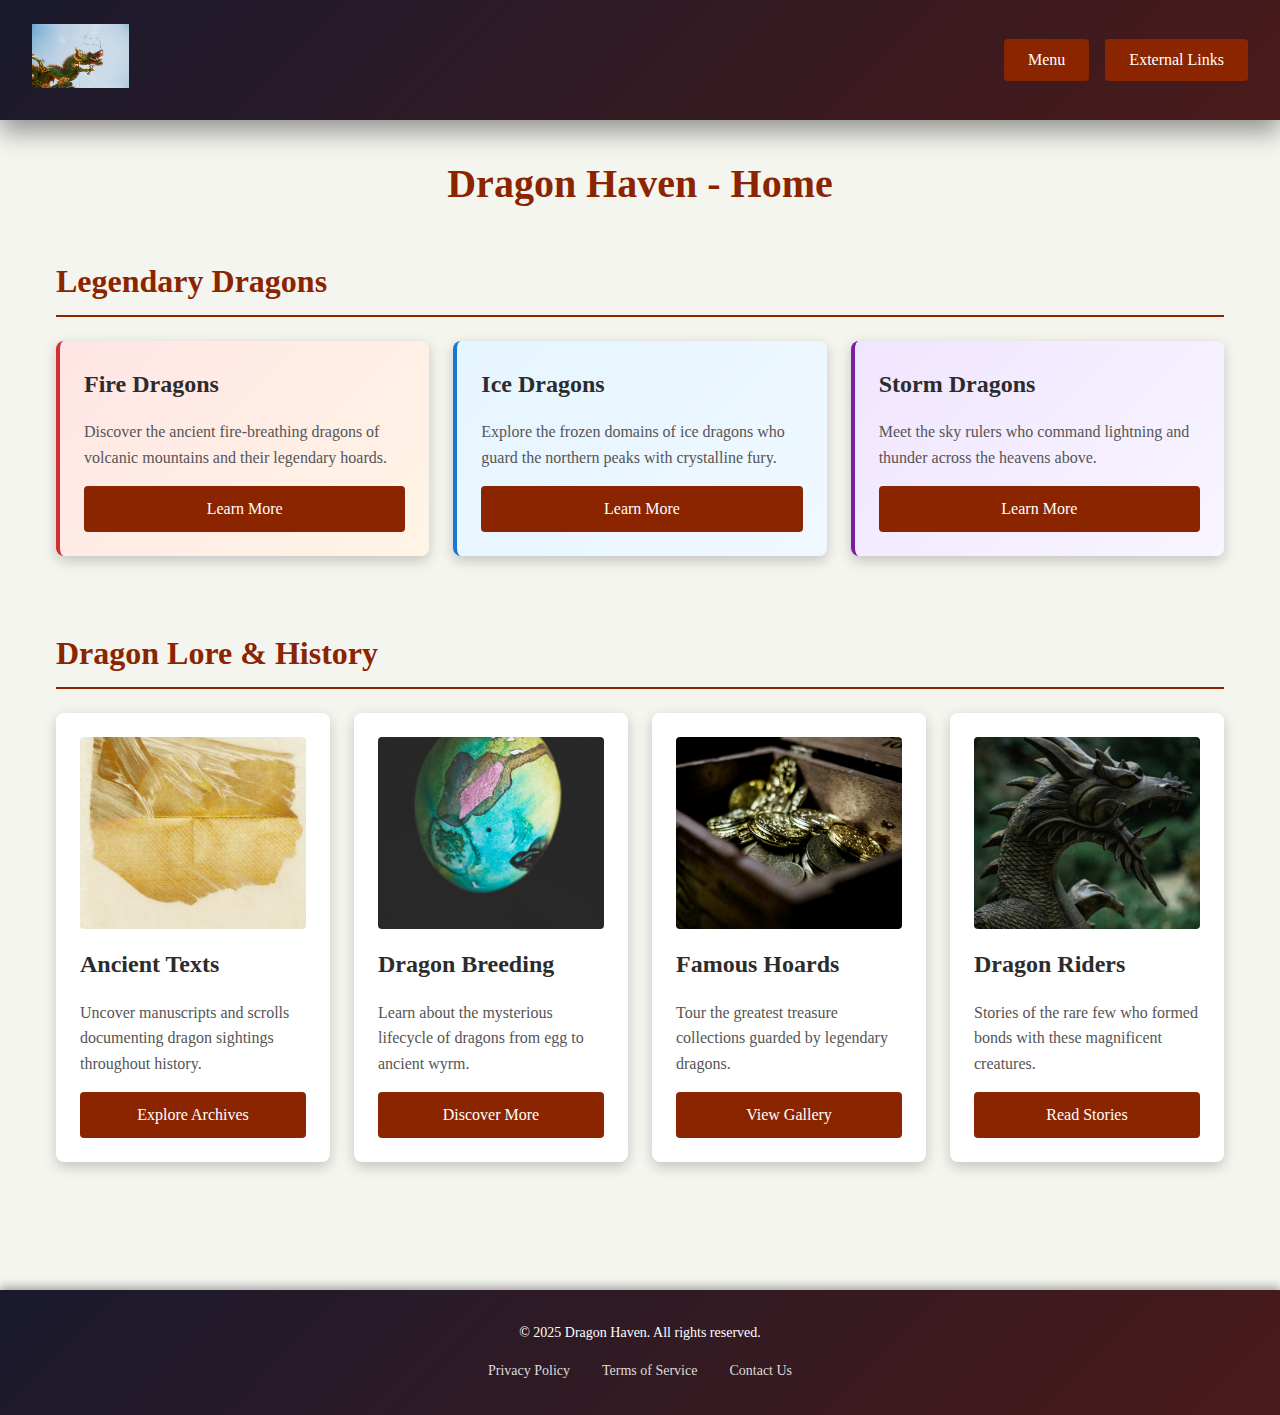
<file: public/index.html>
<!DOCTYPE html>
<html lang="en">

<head>
    <meta charset="UTF-8">
    <meta name="viewport" content="width=device-width, initial-scale=1.0">
    <title>Dragon Haven - Home</title>
    <link rel="stylesheet" href="css/styles.css">
</head>

<body>
    <header class="site-header">
        <a href="index.html" class="logo-link">
            <img src="images/dragon-logo.png"
                alt="Majestic red dragon with outstretched wings breathing fire against a golden sunset"
                class="logo-image">
        </a>
        <nav class="main-nav">
            <ul class="nav-list">
                <li class="nav-item dropdown">
                    <button class="nav-button" aria-expanded="false" aria-haspopup="true">Menu</button>
                    <ul class="dropdown-menu">
                        <li><a href="index.html">Home</a></li>
                        <li><a href="about.html">About</a></li>
                        <li><a href="register.html">Register</a></li>
                    </ul>
                </li>
                <li class="nav-item dropdown">
                    <button class="nav-button" aria-expanded="false" aria-haspopup="true">External Links</button>
                    <ul class="dropdown-menu">
                        <li><a href="https://en.wikipedia.org/wiki/Dragon" target="_blank" rel="noopener">Dragon
                                Wikipedia</a></li>
                        <li><a href="https://www.worldhistory.org/Dragons_in_Ancient_China/" target="_blank"
                                rel="noopener">Dragons in Chinese History</a></li>
                        <li><a href="https://mythology.net/mythical-creatures/dragon/" target="_blank"
                                rel="noopener">Dragon Mythology</a></li>
                    </ul>
                </li>
            </ul>
        </nav>
    </header>

    <main class="main-content">
        <h1>Dragon Haven - Home</h1>

        <section class="cards-section legendary-dragons">
            <h2>Legendary Dragons</h2>
            <div class="cards-container">
                <article class="card card-fire">
                    <h3>Fire Dragons</h3>
                    <p>Discover the ancient fire-breathing dragons of volcanic mountains and their legendary hoards.</p>
                    <a href="fire-dragons.html" class="card-link">Learn More</a>
                </article>

                <article class="card card-ice">
                    <h3>Ice Dragons</h3>
                    <p>Explore the frozen domains of ice dragons who guard the northern peaks with crystalline fury.</p>
                    <a href="ice-dragons.html" class="card-link">Learn More</a>
                </article>

                <article class="card card-storm">
                    <h3>Storm Dragons</h3>
                    <p>Meet the sky rulers who command lightning and thunder across the heavens above.</p>
                    <a href="storm-dragons.html" class="card-link">Learn More</a>
                </article>
            </div>
        </section>

        <section class="cards-section dragon-lore">
            <h2>Dragon Lore & History</h2>
            <div class="cards-container">
                <article class="card">
                    <img src="images/ancient-scroll.png"
                        alt="Weathered parchment scroll with ancient dragon runes and faded ink markings"
                        class="card-image">
                    <h3>Ancient Texts</h3>
                    <p>Uncover manuscripts and scrolls documenting dragon sightings throughout history.</p>
                    <a href="ancient-texts.html" class="card-link">Explore Archives</a>
                </article>

                <article class="card">
                    <img src="images/dragon-egg.png"
                        alt="Large iridescent dragon egg with scales that shimmer blue and purple in candlelight"
                        class="card-image">
                    <h3>Dragon Breeding</h3>
                    <p>Learn about the mysterious lifecycle of dragons from egg to ancient wyrm.</p>
                    <a href="breeding.html" class="card-link">Discover More</a>
                </article>

                <article class="card">
                    <img src="images/treasure.png"
                        alt="Glittering pile of gold coins, jeweled crowns, and precious gemstones scattered in a cave"
                        class="card-image">
                    <h3>Famous Hoards</h3>
                    <p>Tour the greatest treasure collections guarded by legendary dragons.</p>
                    <a href="hoards.html" class="card-link">View Gallery</a>
                </article>

                <article class="card">
                    <img src="images/dragon-rider.png"
                        alt="Brave warrior in ornate armor standing beside a massive silver dragon with kind eyes"
                        class="card-image">
                    <h3>Dragon Riders</h3>
                    <p>Stories of the rare few who formed bonds with these magnificent creatures.</p>
                    <a href="riders.html" class="card-link">Read Stories</a>
                </article>
            </div>
        </section>

    </main>

    <footer class="site-footer">
        <p>&copy; 2025 Dragon Haven. All rights reserved.</p>
        <nav class="footer-nav">
            <a href="privacy.html">Privacy Policy</a>
            <a href="terms.html">Terms of Service</a>
            <a href="contact.html">Contact Us</a>
        </nav>
    </footer>
</body>

</html>
</file>
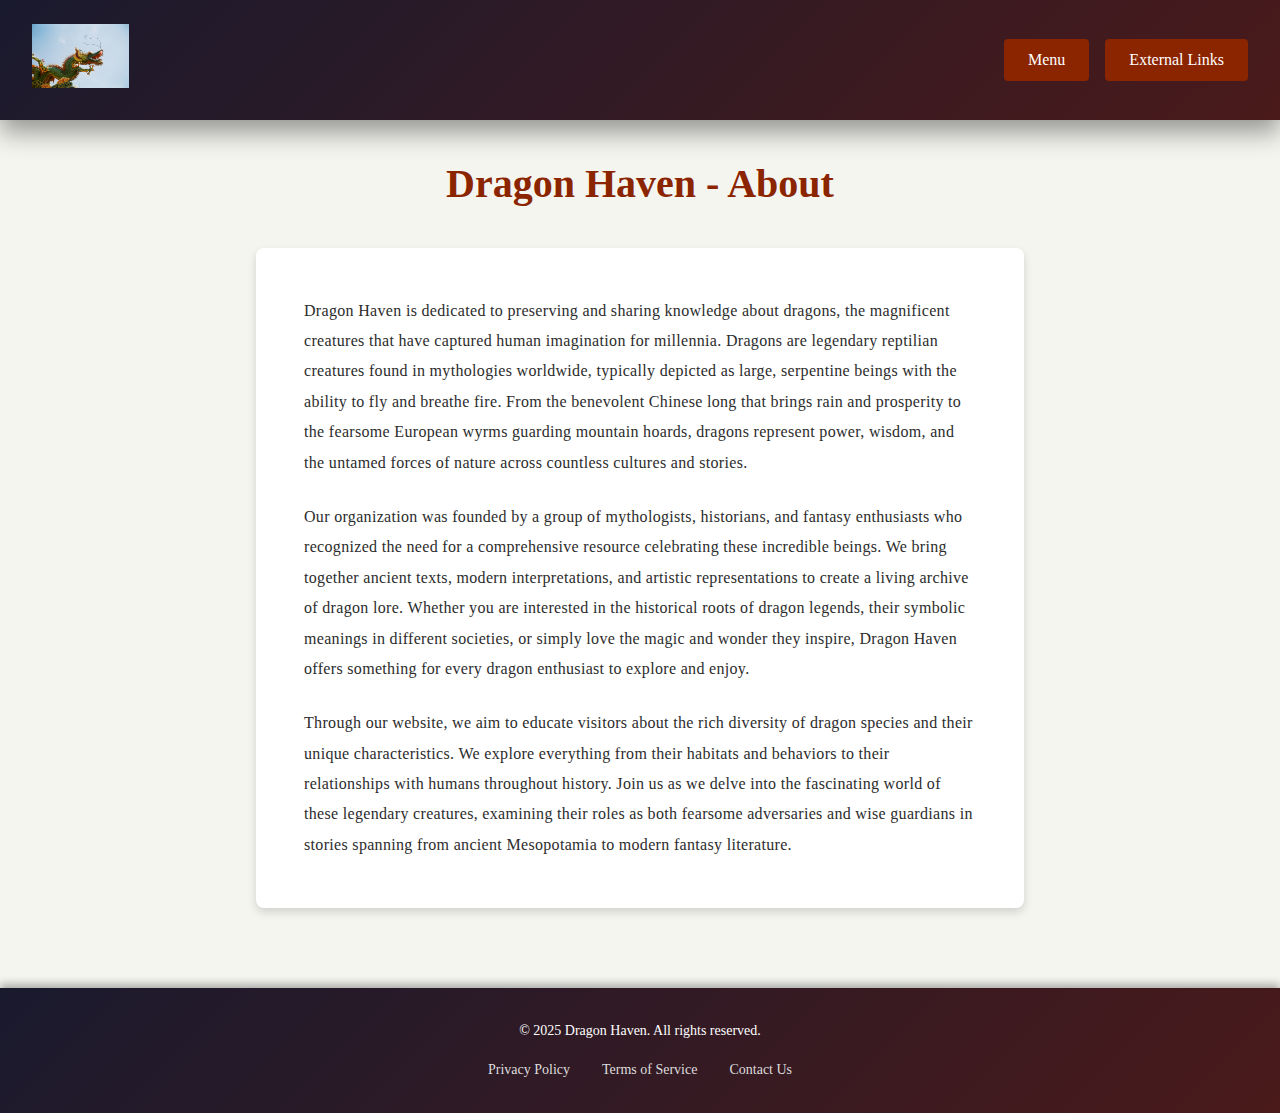
<file: public/about.html>
<!DOCTYPE html>
<html lang="en">

<head>
    <meta charset="UTF-8">
    <meta name="viewport" content="width=device-width, initial-scale=1.0">
    <title>Dragon Haven - About</title>
    <link rel="stylesheet" href="css/styles.css">
</head>

<body>
    <header class="site-header">
        <a href="index.html" class="logo-link">
            <img src="images/dragon-logo.png"
                alt="Majestic red dragon with outstretched wings breathing fire against a golden sunset"
                class="logo-image">
        </a>
        <nav class="main-nav">
            <ul class="nav-list">
                <li class="nav-item dropdown">
                    <button class="nav-button" aria-expanded="false" aria-haspopup="true">Menu</button>
                    <ul class="dropdown-menu">
                        <li><a href="index.html">Home</a></li>
                        <li><a href="about.html">About</a></li>
                        <li><a href="register.html">Register</a></li>
                    </ul>
                </li>
                <li class="nav-item dropdown">
                    <button class="nav-button" aria-expanded="false" aria-haspopup="true">External Links</button>
                    <ul class="dropdown-menu">
                        <li><a href="https://en.wikipedia.org/wiki/Dragon" target="_blank" rel="noopener">Dragon
                                Wikipedia</a></li>
                        <li><a href="https://www.worldhistory.org/Dragons_in_Ancient_China/" target="_blank"
                                rel="noopener">Dragons in Chinese History</a></li>
                        <li><a href="https://mythology.net/mythical-creatures/dragon/" target="_blank"
                                rel="noopener">Dragon Mythology</a></li>
                    </ul>
                </li>
            </ul>
        </nav>
    </header>

    <main class="main-content about-content">
        <h1>Dragon Haven - About</h1>

        <div class="about-text">
            <p>Dragon Haven is dedicated to preserving and sharing knowledge about dragons, the magnificent creatures
                that have captured human imagination for millennia. Dragons are legendary reptilian creatures found in
                mythologies worldwide, typically depicted as large, serpentine beings with the ability to fly and
                breathe fire. From the benevolent Chinese long that brings rain and prosperity to the fearsome European
                wyrms guarding mountain hoards, dragons represent power, wisdom, and the untamed forces of nature across
                countless cultures and stories.</p>

            <p>Our organization was founded by a group of mythologists, historians, and fantasy enthusiasts who
                recognized the need for a comprehensive resource celebrating these incredible beings. We bring together
                ancient texts, modern interpretations, and artistic representations to create a living archive of dragon
                lore. Whether you are interested in the historical roots of dragon legends, their symbolic meanings in
                different societies, or simply love the magic and wonder they inspire, Dragon Haven offers something for
                every dragon enthusiast to explore and enjoy.</p>

            <p>Through our website, we aim to educate visitors about the rich diversity of dragon
                species and their unique characteristics. We explore everything from their habitats and
                behaviors to their relationships with humans throughout history. Join us as we delve into
                the fascinating world of these legendary creatures, examining their roles as both fearsome
                adversaries and wise guardians in stories spanning from ancient Mesopotamia to modern fantasy
                literature.</p>
        </div>
    </main>

    <footer class="site-footer">
        <p>&copy; 2025 Dragon Haven. All rights reserved.</p>
        <nav class="footer-nav">
            <a href="privacy.html">Privacy Policy</a>
            <a href="terms.html">Terms of Service</a>
            <a href="contact.html">Contact Us</a>
        </nav>
    </footer>
</body>

</html>
</file>
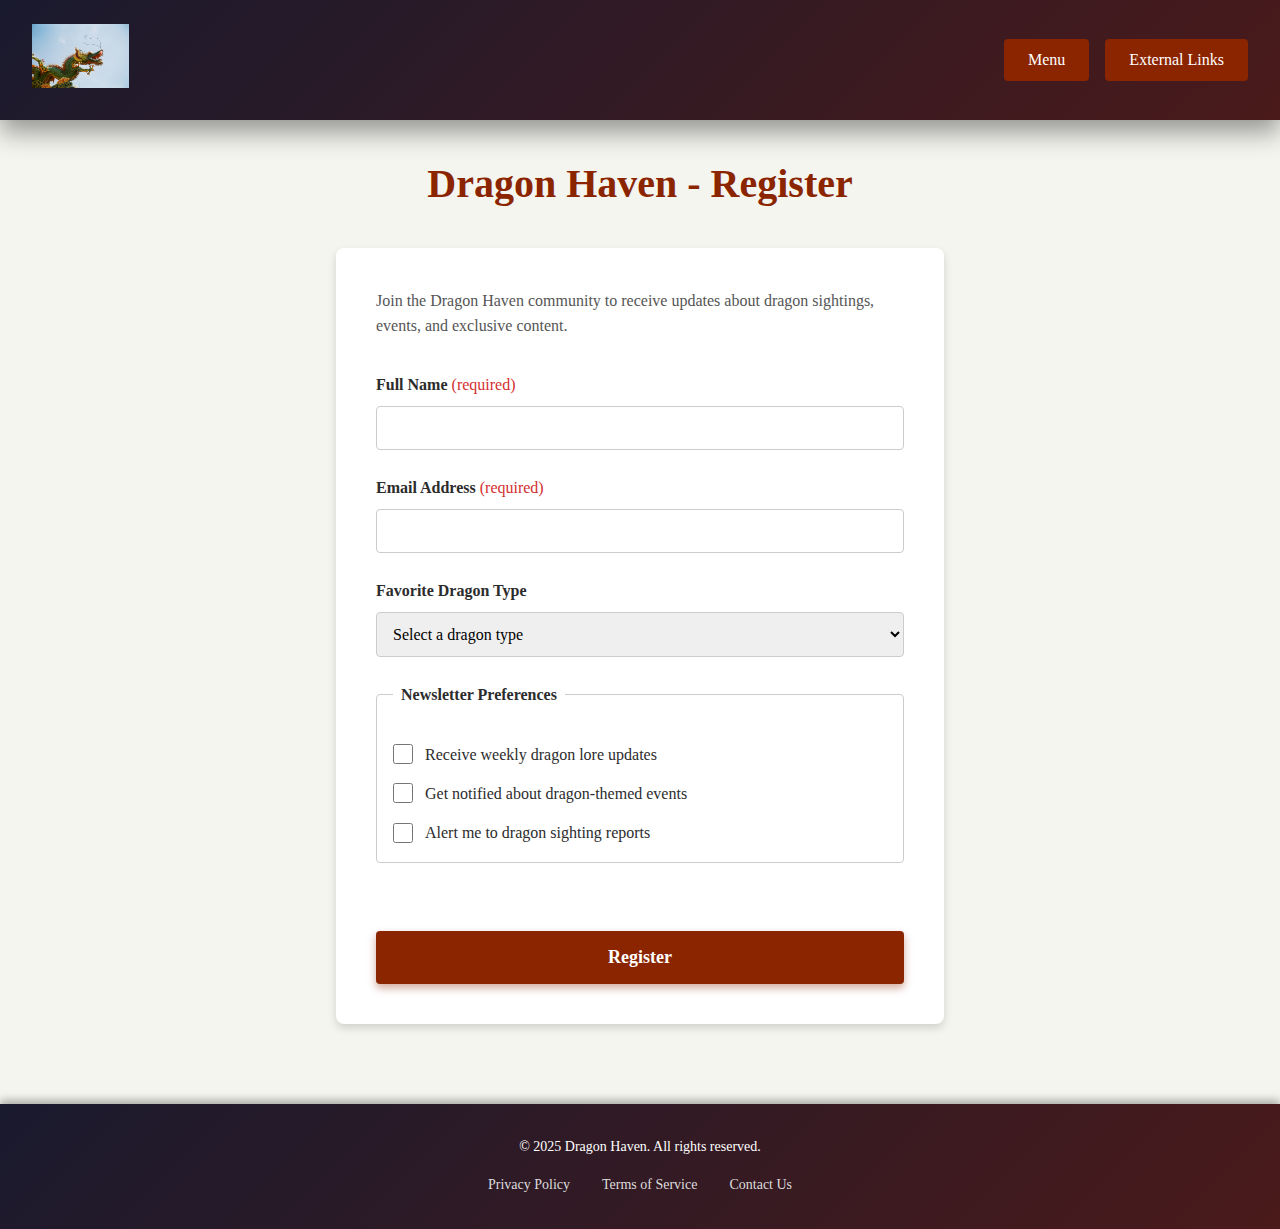
<file: public/register.html>
<!DOCTYPE html>
<html lang="en">

<head>
    <meta charset="UTF-8">
    <meta name="viewport" content="width=device-width, initial-scale=1.0">
    <title>Dragon Haven - Register</title>
    <link rel="stylesheet" href="css/styles.css">
</head>

<body>
    <header class="site-header">
        <a href="index.html" class="logo-link">
            <img src="images/dragon-logo.png"
                alt="Majestic red dragon with outstretched wings breathing fire against a golden sunset"
                class="logo-image">
        </a>
        <nav class="main-nav">
            <ul class="nav-list">
                <li class="nav-item dropdown">
                    <button class="nav-button" aria-expanded="false" aria-haspopup="true">Menu</button>
                    <ul class="dropdown-menu">
                        <li><a href="index.html">Home</a></li>
                        <li><a href="about.html">About</a></li>
                        <li><a href="register.html">Register</a></li>
                    </ul>
                </li>
                <li class="nav-item dropdown">
                    <button class="nav-button" aria-expanded="false" aria-haspopup="true">External Links</button>
                    <ul class="dropdown-menu">
                        <li><a href="https://en.wikipedia.org/wiki/Dragon" target="_blank" rel="noopener">Dragon
                                Wikipedia</a></li>
                        <li><a href="https://www.worldhistory.org/Dragons_in_Ancient_China/" target="_blank"
                                rel="noopener">Dragons in Chinese History</a></li>
                        <li><a href="https://mythology.net/mythical-creatures/dragon/" target="_blank"
                                rel="noopener">Dragon Mythology</a></li>
                    </ul>
                </li>
            </ul>
        </nav>
    </header>

    <main class="main-content register-content">
        <h1>Dragon Haven - Register</h1>

        <div class="form-container">
            <p class="form-intro">Join the Dragon Haven community to receive updates about dragon sightings, events, and
                exclusive content.</p>

            <form action="/register" method="POST" class="registration-form">
                <div class="form-group">
                    <label for="name">Full Name <span class="required-mark">(required)</span></label>
                    <input type="text" id="name" name="name" required>
                </div>

                <div class="form-group">
                    <label for="email">Email Address <span class="required-mark">(required)</span></label>
                    <input type="email" id="email" name="email" required>
                </div>

                <div class="form-group">
                    <label for="dragon-type">Favorite Dragon Type</label>
                    <select id="dragon-type" name="dragon-type">
                        <option value="">Select a dragon type</option>
                        <option value="fire">Fire Dragon</option>
                        <option value="ice">Ice Dragon</option>
                        <option value="storm">Storm Dragon</option>
                        <option value="earth">Earth Dragon</option>
                        <option value="water">Water Dragon</option>
                    </select>
                </div>

                <fieldset class="form-group checkbox-group">
                    <legend>Newsletter Preferences</legend>
                    <div class="checkbox-item">
                        <input type="checkbox" id="newsletter-weekly" name="newsletter" value="weekly">
                        <label for="newsletter-weekly">Receive weekly dragon lore updates</label>
                    </div>
                    <div class="checkbox-item">
                        <input type="checkbox" id="newsletter-events" name="newsletter" value="events">
                        <label for="newsletter-events">Get notified about dragon-themed events</label>
                    </div>
                    <div class="checkbox-item">
                        <input type="checkbox" id="newsletter-sightings" name="newsletter" value="sightings">
                        <label for="newsletter-sightings">Alert me to dragon sighting reports</label>
                    </div>
                </fieldset>

                <button type="submit" class="submit-button">Register</button>
            </form>
        </div>
    </main>

    <footer class="site-footer">
        <p>&copy; 2025 Dragon Haven. All rights reserved.</p>
        <nav class="footer-nav">
            <a href="privacy.html">Privacy Policy</a>
            <a href="terms.html">Terms of Service</a>
            <a href="contact.html">Contact Us</a>
        </nav>
    </footer>
</body>

</html>
</file>
<file: public/css/styles.css>
/* CSS Reset and Base Styles */
* {
    margin: 0;
    padding: 0;
    box-sizing: border-box;
}

html {
    font-size: 16px;
}

body {
    font-family: Georgia, serif;
    line-height: 1.6;
    color: #2c2c2c;
    background-color: #f5f5f0;
}

/* 12 Column Grid System */
.main-content {
    display: grid;
    grid-template-columns: repeat(12, 1fr);
    gap: 1.5rem;
    max-width: 75rem;
    margin: 0 auto;
    padding: 2rem 1rem;
}

.main-content > h1 {
    grid-column: 1 / -1;
    font-size: 2.5rem;
    color: #8b2500;
    margin-bottom: 1rem;
    text-align: center;
}

/* Header Styles */
.site-header {
    background: linear-gradient(135deg, #1a1a2e 0%, #4a1a1a 100%);
    padding: 1.5rem 2rem;
    /* box-shadow: 0 0.25rem 0.5rem rgba(0, 0, 0, 0.3); */
    box-shadow: 0 0.75rem 1.5rem rgba(0, 0, 0, 0.4);
    display: flex;
    justify-content: space-between;
    align-items: center;
    flex-wrap: wrap;
    gap: 1rem;
}

.logo-link {
    display: block;
}

.logo-image {
    height: 4rem;
    width: auto;
    transition: transform 0.3s ease;
}

.logo-image:hover {
    transform: scale(1.05);
}

/* Navigation Styles */
.main-nav {
    flex: 1;
    display: flex;
    justify-content: flex-end;
}

.nav-list {
    list-style: none;
    display: flex;
    gap: 1rem;
}

.nav-item {
    position: relative;
}

.nav-button {
    background-color: #8b2500;
    color: #fff;
    border: none;
    padding: 0.75rem 1.5rem;
    font-size: 1rem;
    cursor: pointer;
    border-radius: 0.25rem;
    transition: background-color 0.3s ease;
    font-family: Georgia, serif;
}

.nav-button:hover,
.nav-button:focus {
    background-color: #b33000;
    outline: 0.125rem solid #fff;
    outline-offset: 0.125rem;
}

.dropdown-menu {
    position: absolute;
    top: 100%;
    left: 0;
    background-color: #2c2c2c;
    list-style: none;
    min-width: 12rem;
    box-shadow: 0 0.5rem 1rem rgba(0, 0, 0, 0.4);
    opacity: 0;
    visibility: hidden;
    transform: translateY(-0.5rem);
    transition:
        opacity 0.3s ease,
        transform 0.3s ease,
        visibility 0.3s;
    z-index: 1000;
}

.nav-item:hover .dropdown-menu,
.nav-item:focus-within .dropdown-menu {
    opacity: 1;
    visibility: visible;
    transform: translateY(0);
}

.dropdown-menu li {
    border-bottom: 0.0625rem solid #444;
}

.dropdown-menu li:last-child {
    border-bottom: none;
}

.dropdown-menu a {
    display: block;
    padding: 0.75rem 1rem;
    color: #fff;
    text-decoration: none;
    transition: background-color 0.3s ease;
}

.dropdown-menu a:hover,
.dropdown-menu a:focus {
    background-color: #8b2500;
    outline: 0.125rem solid #fff;
    outline-offset: -0.125rem;
}

/* Footer Styles */
.site-footer {
    background: linear-gradient(135deg, #1a1a2e 0%, #4a1a1a 100%);
    color: #fff;
    padding: 2rem;
    text-align: center;
    margin-top: 3rem;
    box-shadow: 0 -0.25rem 0.5rem rgba(0, 0, 0, 0.3);
}

.site-footer p {
    margin-bottom: 1rem;
    font-size: 0.875rem;
}

.footer-nav {
    display: flex;
    justify-content: center;
    gap: 2rem;
    flex-wrap: wrap;
}

.footer-nav a {
    color: #ddd;
    text-decoration: none;
    font-size: 0.875rem;
    transition: color 0.3s ease;
}

.footer-nav a:hover,
.footer-nav a:focus {
    color: #fff;
    text-decoration: underline;
}

/* Card Sections */
.cards-section {
    grid-column: 1 / -1;
    margin-bottom: 3rem;
}

.cards-section h2 {
    font-size: 2rem;
    color: #8b2500;
    margin-bottom: 1.5rem;
    padding-bottom: 0.5rem;
    border-bottom: 0.125rem solid #8b2500;
}

.cards-container {
    display: grid;
    grid-template-columns: repeat(12, 1fr);
    gap: 1.5rem;
}

/* Legendary Dragons - 3 cards */
.legendary-dragons .cards-container {
    grid-template-columns: repeat(12, 1fr);
}

.legendary-dragons .card {
    grid-column: span 4;
}

/* Dragon Lore - 4 cards */
.dragon-lore .cards-container {
    grid-template-columns: repeat(12, 1fr);
}

.dragon-lore .card {
    grid-column: span 3;
}

/* Card Styles */
.card {
    background-color: #fff;
    border-radius: 0.5rem;
    padding: 1.5rem;
    /* box-shadow: 0 0.25rem 0.5rem rgba(0, 0, 0, 0.15); */
    box-shadow: 0 0.3rem 0.8rem rgba(0, 0, 0, 0.2);
    transition:
        transform 0.3s ease,
        box-shadow 0.3s ease;
    display: flex;
    flex-direction: column;
}

.card:hover {
    transform: translateY(-0.25rem);
    /* box-shadow: 0 0.5rem 1rem rgba(0, 0, 0, 0.25); */
    box-shadow: 0 0.8rem 1.5rem rgba(0, 0, 0, 0.3);
}

.card h3 {
    font-size: 1.5rem;
    margin-bottom: 1rem;
    color: #2c2c2c;
}

.card p {
    flex: 1;
    margin-bottom: 1rem;
    color: #555;
}

.card-image {
    width: 100%;
    height: 12rem;
    object-fit: cover;
    border-radius: 0.25rem;
    margin-bottom: 1rem;
}

.card-link {
    display: inline-block;
    padding: 0.625rem 1.25rem;
    background-color: #8b2500;
    color: #fff;
    text-decoration: none;
    border-radius: 0.25rem;
    transition: background-color 0.3s ease;
    text-align: center;
}

.card-link:hover,
.card-link:focus {
    background-color: #b33000;
    outline: 0.125rem solid #8b2500;
    outline-offset: 0.125rem;
}

/* Unique card backgrounds */
.card-fire {
    background: linear-gradient(135deg, #ffe5e5 0%, #fff5e5 100%);
    border-left: 0.25rem solid #d32f2f;
}

.card-ice {
    background: linear-gradient(135deg, #e5f5ff 0%, #f0f8ff 100%);
    border-left: 0.25rem solid #1976d2;
}

.card-storm {
    background: linear-gradient(135deg, #f0e5ff 0%, #f8f5ff 100%);
    border-left: 0.25rem solid #7b1fa2;
}

/* About Page */
.about-content {
    display: block;
    max-width: 50rem;
    margin: 0 auto;
    padding: 2rem 1rem;
}

.about-content h1 {
    text-align: center;
    margin-bottom: 2rem;
}

.about-text {
    background-color: #fff;
    padding: 3rem;
    border-radius: 0.5rem;
    box-shadow: 0 0.25rem 0.5rem rgba(0, 0, 0, 0.15);
    letter-spacing: 0.02rem;
}

.about-text p {
    margin-bottom: 1.5rem;
    line-height: 1.9;
}

.about-text p:last-child {
    margin-bottom: 0;
}

/* Register Page */
.register-content {
    display: block;
    max-width: 40rem;
    margin: 0 auto;
    padding: 2rem 1rem;
}

.register-content h1 {
    text-align: center;
    margin-bottom: 2rem;
}

.form-container {
    background-color: #fff;
    padding: 2.5rem;
    line-height: 1.7;
    border-radius: 0.5rem;
    box-shadow: 0 0.25rem 0.5rem rgba(0, 0, 0, 0.15);
}

.form-intro {
    margin-bottom: 2rem;
    color: #555;
    line-height: 1.6;
}

.registration-form {
    display: flex;
    flex-direction: column;
    gap: 1.5rem;
}

.form-group {
    display: flex;
    flex-direction: column;
}
.checkbox-group {
    margin-bottom: 1.75rem;
}
.checkbox-group legend {
    margin-bottom: 1rem;
}

.form-group label {
    margin-bottom: 0.5rem;
    font-weight: bold;
    color: #2c2c2c;
}

.required-mark {
    color: #d32f2f;
    font-weight: normal;
}

.form-group input,
.form-group select {
    padding: 0.75rem;
    border: 0.0625rem solid #ccc;
    border-radius: 0.25rem;
    font-size: 1rem;
    font-family: Georgia, serif;
    transition: border-color 0.3s ease;
}

.form-group input:focus,
.form-group select:focus {
    outline: 0.125rem solid #8b2500;
    outline-offset: 0.125rem;
    border-color: #8b2500;
}

.checkbox-group {
    border: 0.0625rem solid #ccc;
    padding: 1rem;
    border-radius: 0.25rem;
}

.checkbox-group legend {
    font-weight: bold;
    color: #2c2c2c;
    padding: 0 0.5rem;
}

.checkbox-item {
    display: grid;
    grid-template-columns: auto 1fr;
    gap: 0.75rem;
    align-items: center;
    margin-bottom: 0.75rem;
}

.checkbox-item:last-child {
    margin-bottom: 0;
}

.checkbox-item input[type="checkbox"] {
    width: 1.25rem;
    height: 1.25rem;
    cursor: pointer;
}

.checkbox-item label {
    margin: 0;
    font-weight: normal;
    cursor: pointer;
}

.submit-button {
    padding: 1rem 2rem;
    background-color: #8b2500;
    color: #fff;
    border: none;
    border-radius: 0.25rem;
    font-size: 1.125rem;
    font-weight: bold;
    cursor: pointer;
    transition:
        background-color 0.3s ease,
        transform 0.2s ease;
    box-shadow: 0 0.25rem 0.5rem rgba(139, 37, 0, 0.4);
    font-family: Georgia, serif;
    margin-top: 1rem;
}

.submit-button:hover {
    background-color: #b33000;
    transform: translateY(-0.125rem);
}

.submit-button:focus {
    outline: 0.125rem solid #8b2500;
    outline-offset: 0.25rem;
}

/* Responsive Design - Tablets */
@media (max-width: 50rem) {
    .legendary-dragons .card {
        grid-column: span 6;
    }

    .dragon-lore .card {
        grid-column: span 6;
    }
}

/* Responsive Design - Mobile */
@media (max-width: 37.5rem) {
    .site-header {
        flex-direction: column;
        text-align: center;
    }

    .nav-list {
        flex-direction: column;
        width: 100%;
    }

    .nav-item {
        width: 100%;
    }

    .nav-button {
        width: 100%;
    }

    .dropdown-menu {
        position: static;
        opacity: 1;
        visibility: visible;
        transform: none;
        box-shadow: none;
        margin-top: 0.5rem;
    }

    .legendary-dragons .card,
    .dragon-lore .card {
        grid-column: 1 / -1;
    }

    .main-content > h1 {
        font-size: 2rem;
    }

    .cards-section h2 {
        font-size: 1.5rem;
        margin-top: 3rem;
        margin-bottom: 3rem;
    }
    /* Extra Credit: Distinct visual areas */
    .legendary-dragons {
        background-color: #fff5e5;
        border-top: 0.25rem solid #d32f2f;
        border-bottom: 0.25rem solid #d32f2f;
        border-radius: 0.5rem;
        padding: 2.5rem 1.5rem;
    }

    .dragon-lore {
        background-color: #e5f5ff;
        border-top: 0.25rem solid #1976d2;
        border-bottom: 0.25rem solid #1976d2;
        border-radius: 0.5rem;
        padding: 2.5rem 1.5rem;
    }

    .footer-nav {
        flex-direction: column;
        gap: 1rem;
    }
}
</file>
